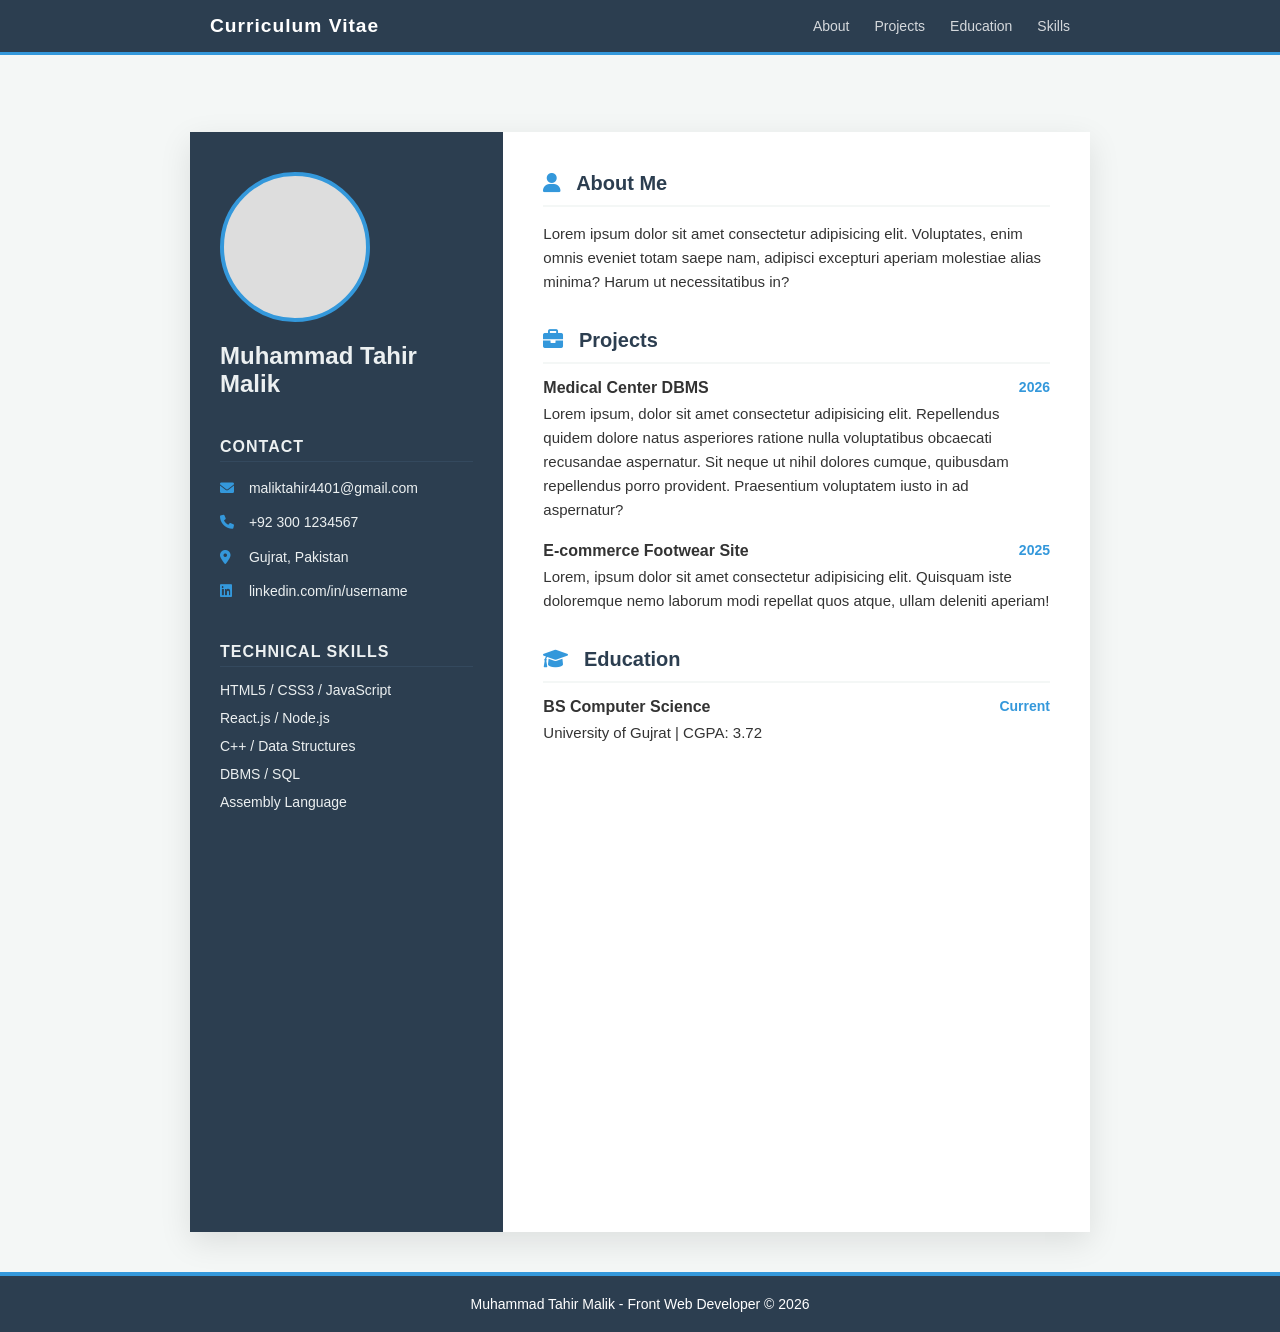
<file: Task 01/index.html>
<!DOCTYPE html>
<html lang="en">
<head>
    <meta charset="UTF-8">
    <meta name="viewport" content="width=device-width, initial-scale=1.0">
    <title>Professional CV</title>
    <link rel="stylesheet" href="style.css">
    <link rel="stylesheet" href="https://cdnjs.cloudflare.com/ajax/libs/font-awesome/6.0.0/css/all.min.css">
</head>
<body>
        <nav class="simple-nav">
    <div class="nav-container">
        <div class="brand">Curriculum Vitae</div>
        <ul class="links">
            <li><a href="#about">About</a></li>
            <li><a href="#projects">Projects</a></li>
            <li><a href="#education">Education</a></li>
            <li><a href="#skills">Skills</a></li>
        </ul>
    </div>
</nav>
   
    <div class="cv">
    <div class="cv-container">
        <aside class="left-column">
            <div class="profile-section">
                <div class="profile-img"></div>
                <h1>Muhammad Tahir Malik</h1>
            </div>

            <div class="contact-info">
                <h3>Contact</h3>
                <p><i class="fas fa-envelope"></i> maliktahir4401@gmail.com</p>
                <p><i class="fas fa-phone"></i> +92 300 1234567</p>
                <p><i class="fas fa-location-dot"></i> Gujrat, Pakistan</p>
                <p><i class="fab fa-linkedin"></i> linkedin.com/in/username</p>
            </div>

            <div class="skills">
                <h3>Technical Skills</h3>
                <ul>
                    <li>HTML5 / CSS3 / JavaScript</li>
                    <li>React.js / Node.js</li>
                    <li>C++ / Data Structures</li>
                    <li>DBMS / SQL</li>
                    <li>Assembly Language</li>
                </ul>
            </div>
        </aside>

        <main class="right-column">
            <section>
                <h2><i class="fas fa-user"></i> About Me</h2>
                <hr>
                <p>Lorem ipsum dolor sit amet consectetur adipisicing elit. Voluptates, enim omnis eveniet totam saepe nam, adipisci excepturi aperiam molestiae alias minima? Harum ut necessitatibus in?</p>
            </section>

            <section>
                <h2><i class="fas fa-briefcase"></i> Projects</h2>
                <hr>
                <div class="item">
                    <div class="item-header">
                        <span class="title">Medical Center DBMS</span>
                        <span class="date">2026</span>
                    </div>
                    <p>Lorem ipsum, dolor sit amet consectetur adipisicing elit. Repellendus quidem dolore natus asperiores ratione nulla voluptatibus obcaecati recusandae aspernatur. Sit neque ut nihil dolores cumque, quibusdam repellendus porro provident. Praesentium voluptatem iusto in ad aspernatur?</p>
                </div>
                <div class="item">
                    <div class="item-header">
                        <span class="title">E-commerce Footwear Site</span>
                        <span class="date">2025</span>
                    </div>
                    <p>Lorem, ipsum dolor sit amet consectetur adipisicing elit. Quisquam iste doloremque nemo laborum modi repellat quos atque, ullam deleniti aperiam!</p>
                </div>
            </section>

            <section>
                <h2><i class="fas fa-graduation-cap"></i> Education</h2>
                <hr>
                <div class="item">
                    <div class="item-header">
                        <span class="title">BS Computer Science</span>
                        <span class="date">Current</span>
                    </div>
                    <p>University of Gujrat | CGPA: 3.72</p>
                </div>
            </section>
        </main>
    </div>
    </div>
    <footer>
        Muhammad Tahir Malik - Front Web Developer © 2026
    </footer>
</body>
</html>
</file>
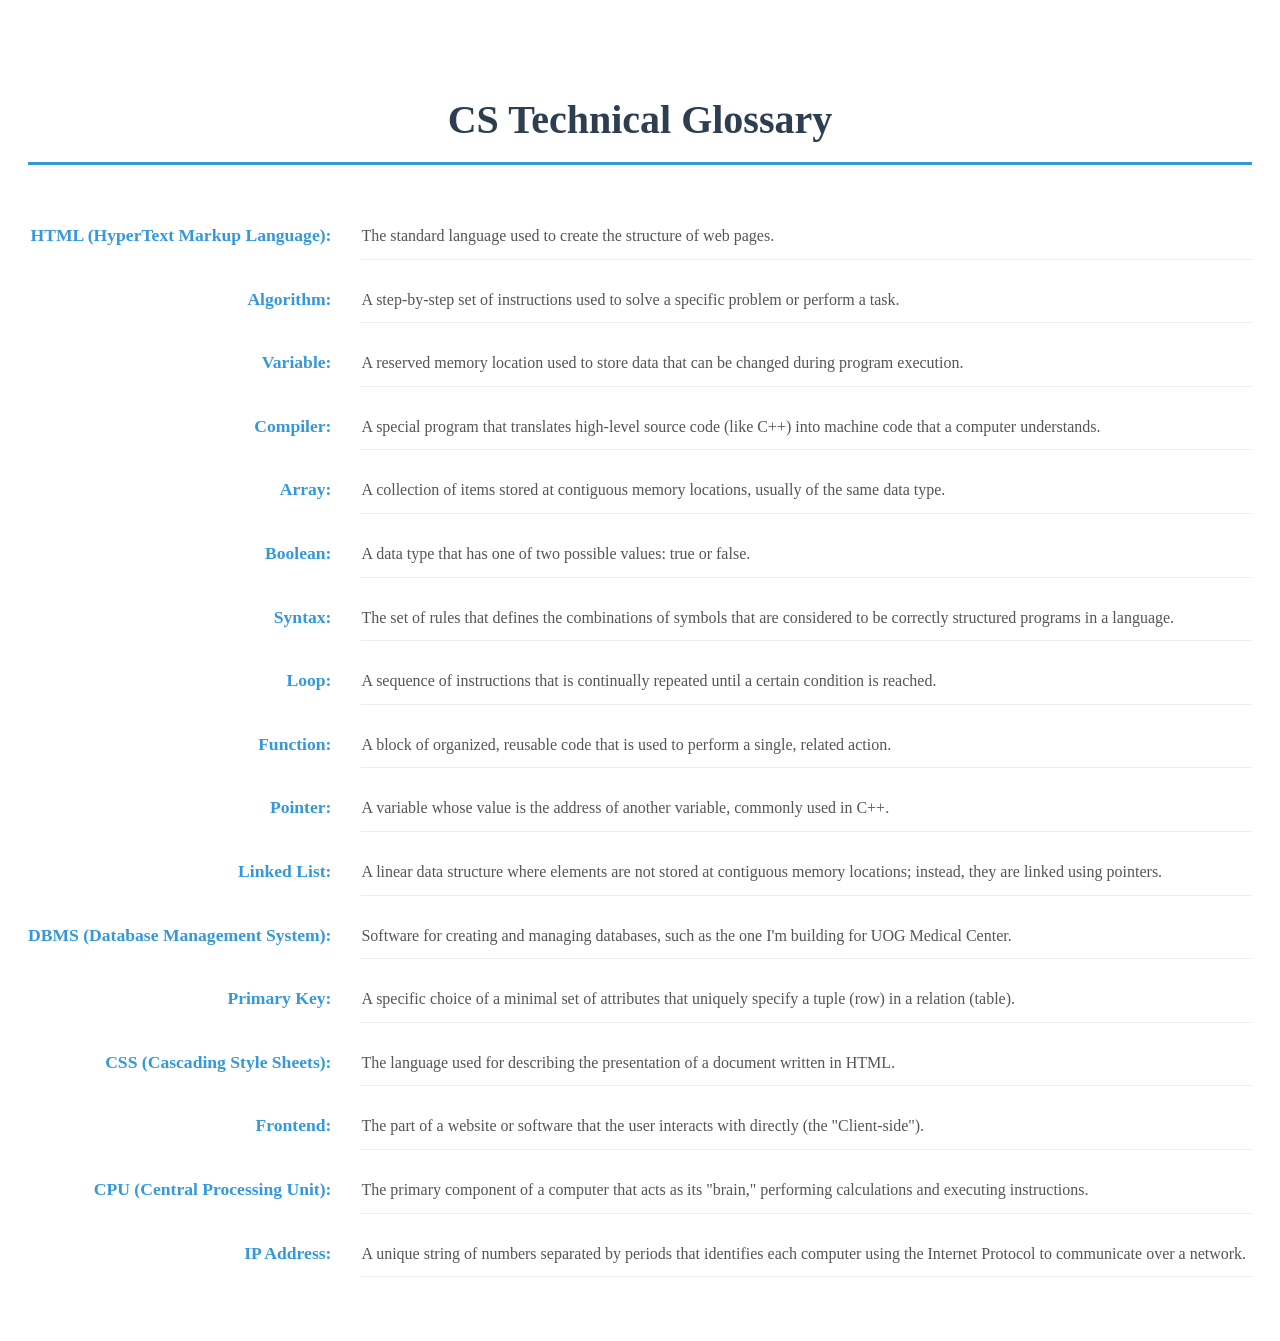
<file: Task 04/index.html>
<!DOCTYPE html>
<html lang="en">
<head>
    <meta charset="UTF-8">
    <title>My CS Technical Glossary</title>
    <link rel="stylesheet" href="style.css">
</head>
<body>

    <h3><center>CS Technical Glossary</center></h3>
    <dl>
        <dt>HTML (HyperText Markup Language):</dt>
        <dd>The standard language used to create the structure of web pages.</dd>

        <dt>Algorithm:</dt>
        <dd>A step-by-step set of instructions used to solve a specific problem or perform a task.</dd>

        <dt>Variable:</dt>
        <dd>A reserved memory location used to store data that can be changed during program execution.</dd>

        <dt>Compiler:</dt>
        <dd>A special program that translates high-level source code (like C++) into machine code that a computer understands.</dd>

        <dt>Array:</dt>
        <dd>A collection of items stored at contiguous memory locations, usually of the same data type.</dd>

        <dt>Boolean:</dt>
        <dd>A data type that has one of two possible values: true or false.</dd>
        
        <dt>Syntax:</dt>
        <dd>The set of rules that defines the combinations of symbols that are considered to be correctly structured programs in a language.</dd>
        
        <dt>Loop:</dt>
        <dd>A sequence of instructions that is continually repeated until a certain condition is reached.</dd>
        
        <dt>Function:</dt>
        <dd>A block of organized, reusable code that is used to perform a single, related action.</dd>

        <dt>Pointer:</dt>
        <dd>A variable whose value is the address of another variable, commonly used in C++.</dd>
        
        <dt>Linked List:</dt>
        <dd>A linear data structure where elements are not stored at contiguous memory locations; instead, they are linked using pointers.</dd>
        
        <dt>DBMS (Database Management System):</dt>
        <dd>Software for creating and managing databases, such as the one I'm building for UOG Medical Center.</dd>
        
        <dt>Primary Key:</dt>
        <dd>A specific choice of a minimal set of attributes that uniquely specify a tuple (row) in a relation (table).</dd>

        <dt>CSS (Cascading Style Sheets):</dt>
        <dd>The language used for describing the presentation of a document written in HTML.</dd>
        
        <dt>Frontend:</dt>
        <dd>The part of a website or software that the user interacts with directly (the "Client-side").</dd>
        
        <dt>CPU (Central Processing Unit):</dt>
        <dd>The primary component of a computer that acts as its "brain," performing calculations and executing instructions.</dd>
        
        <dt>IP Address:</dt>
        <dd>A unique string of numbers separated by periods that identifies each computer using the Internet Protocol to communicate over a network.</dd>
    </dl>

</body>
</html>
</file>
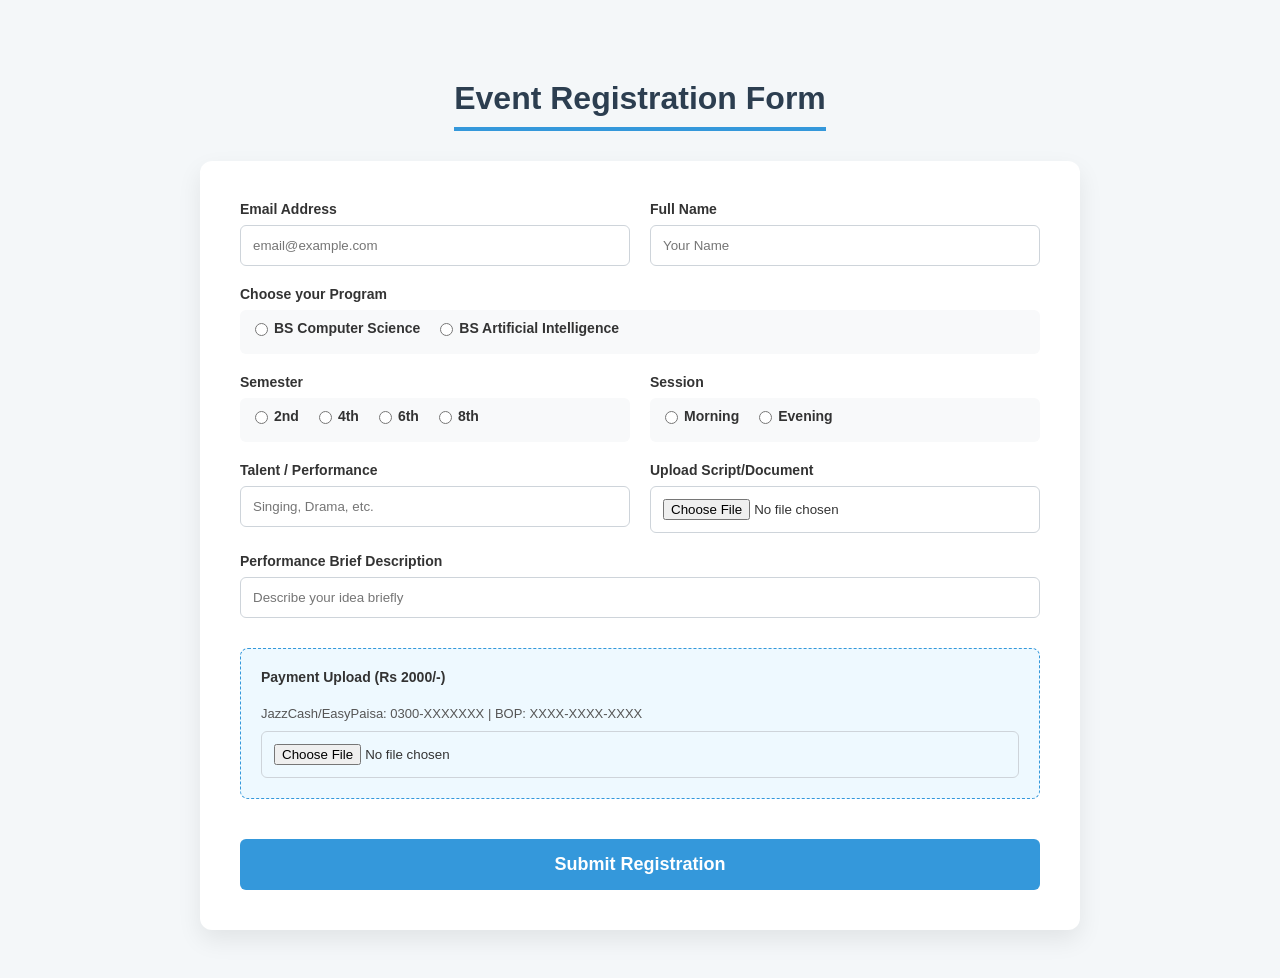
<file: Task 05/index.html>
<!DOCTYPE html>
<html lang="en">
<head>
    <meta charset="UTF-8">
    <meta name="viewport" content="width=device-width, initial-scale=1.0">
    <title>Event Registration Form</title>
    <link rel="stylesheet" href="style.css">
</head>
<body>
    <h3 class="main-heading">Event Registration Form</h3>

<div class="form-container">
    <form class="grid-layout">
        
        <div class="form-group">
            <label for="email">Email Address</label>
            <input id="email" type="email" placeholder="email@example.com" required>
        </div>
        <div class="form-group">
            <label for="name">Full Name</label>
            <input id="name" type="text" placeholder="Your Name" required>
        </div>

        <div class="form-group span-2">
            <label>Choose your Program</label>
            <div class="radio-row">
                <label class="radio-item"><input type="radio" name="program"> BS Computer Science</label>
                <label class="radio-item"><input type="radio" name="program"> BS Artificial Intelligence</label>
            </div>
        </div>

        <div class="form-group">
            <label>Semester</label>
            <div class="radio-row">
                <label class="radio-item"><input type="radio" name="sem"> 2nd</label>
                <label class="radio-item"><input type="radio" name="sem"> 4th</label>
                <label class="radio-item"><input type="radio" name="sem"> 6th</label>
                <label class="radio-item"><input type="radio" name="sem"> 8th</label>
            </div>
        </div>
        <div class="form-group">
            <label>Session</label>
            <div class="radio-row">
                <label class="radio-item"><input type="radio" name="sess"> Morning</label>
                <label class="radio-item"><input type="radio" name="sess"> Evening</label>
            </div>
        </div>

        <div class="form-group">
            <label for="talent">Talent / Performance</label>
            <input type="text" id="talent" placeholder="Singing, Drama, etc.">
        </div>
        <div class="form-group">
            <label for="document">Upload Script/Document</label>
            <input id="document" type="file">
        </div>

        <div class="form-group span-2">
            <label for="description">Performance Brief Description</label>
            <input type="text" id="description" placeholder="Describe your idea briefly">
        </div>

        <div class="form-group span-2 payment-info">
            <label>Payment Upload (Rs 2000/-)</label>
            <p style="font-size: 13px; color: #555; margin-bottom: 10px;">
                JazzCash/EasyPaisa: 0300-XXXXXXX | BOP: XXXX-XXXX-XXXX
            </p>
            <input id="payment" type="file" required>
        </div>

        <button type="submit" class="submit-btn">Submit Registration</button>
    </form>
</div>
</body>
</html>
</file>
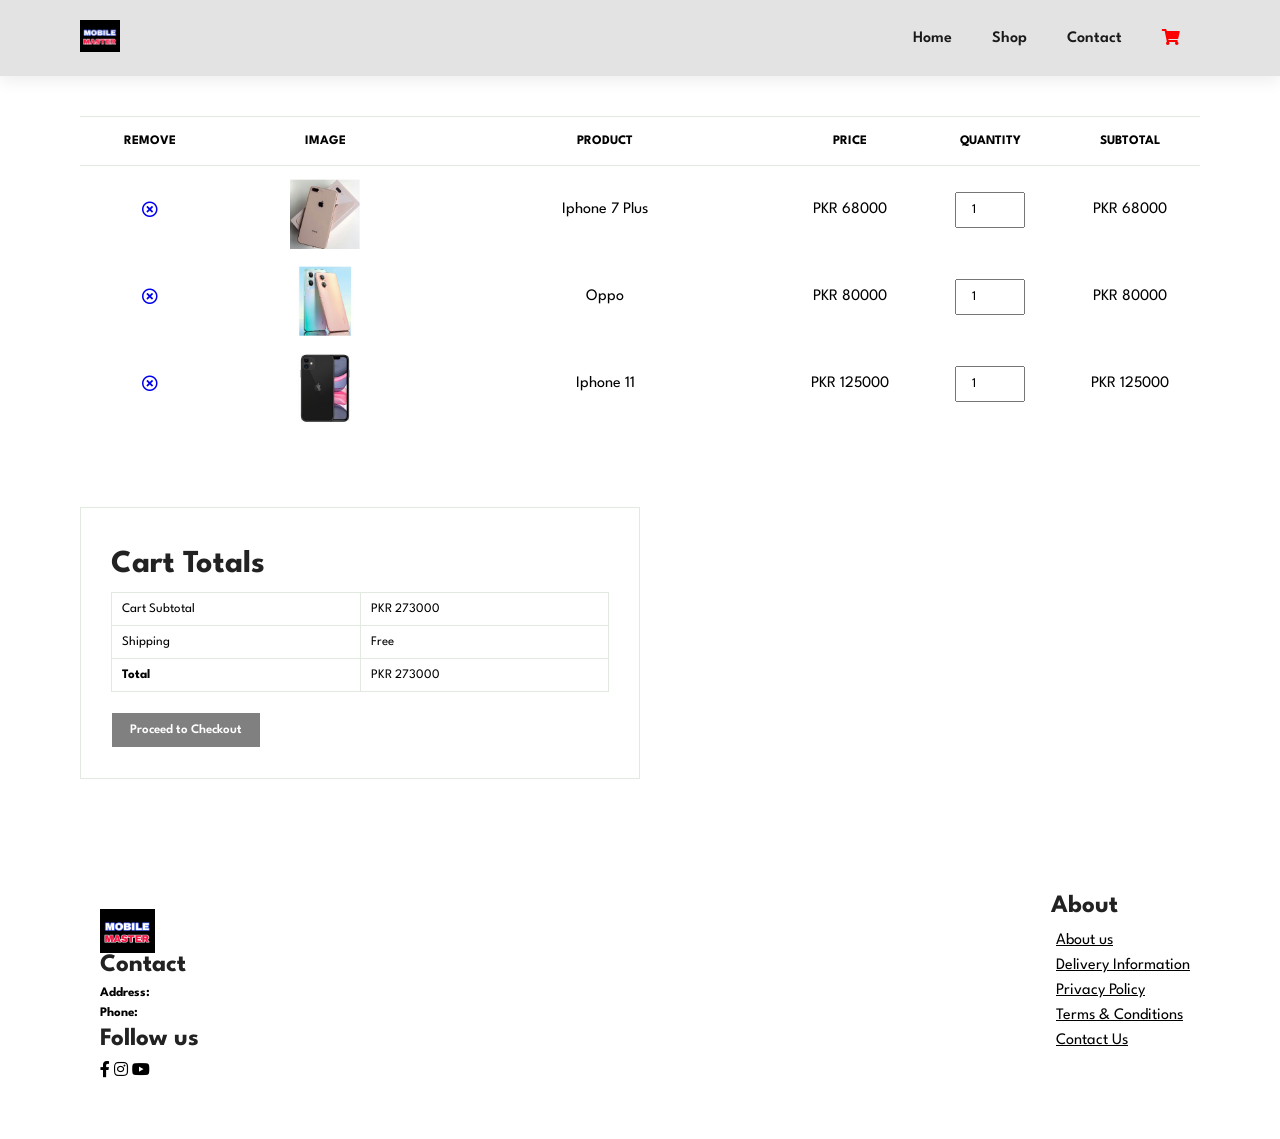
<file: Task 02/cart.html>
<!DOCTYPE html>
<html lang="en">

<head>
    <meta charset="UTF-8">
    <meta http-equiv="X-UA-Compatible" content="IE=edge">
    <meta name="viewport" content="width=device-width, initial-scale=1.0">
    <title>Mobile Master</title>
    <link rel="stylesheet" href="https://pro.fontawesome.com/releases/v5.10.0/css/all.css" />
    <link rel="stylesheet" href="style.css">
</head>

<body>

    <section id="header"> 
        <a href="#"><img src="./Pictures/Mobile Masters.jpg" class="logo" alt=""</a>

        <div>
            <ul id="navbar">
                <li><a href="Shopping Website.html" >Home</a></li>
                <li><a href="shop.html">Shop</a></li>
                <li><a href="contact.html">Contact</a></li>
                <li><a class="active" href="cart.html"><i class="fa fa-shopping-cart" aria-hidden="true"></i></a></li>

            </ul>
        </div>
    </section> 

    <section id="cart" class="section-p1">
        <table width="100%">
            <thead>
                <tr>
                    <td>Remove</td>
                    <td>Image</td>
                    <td>Product</td>
                    <td>Price</td>
                    <td>Quantity</td>
                    <td>Subtotal</td>
                </tr>
            </thead>
            <tbody>
                <tr>
                    <td><a href="#"><i class="far fa-times-circle"></i></a></td>
                    <td><img src="./Pictures/iphone 7phus.jpg" alt=""</td>
                    <td>Iphone 7 Plus</td>
                    <td>PKR 68000</td>
                    <td><input type="number" value="1"</td>
                    <td>PKR 68000</td>
                </tr>
                <tr>
                    <td><a href="#"><i class="far fa-times-circle"></i></a></td>
                    <td><img src="./Pictures/oppo.jpg" alt=""</td>
                    <td>Oppo</td>
                    <td>PKR 80000</td>
                    <td><input type="number" value="1"</td>
                    <td>PKR 80000</td>
                </tr>
                <tr>
                    <td><a href="#"><i class="far fa-times-circle"></i></a></td>
                    <td><img src="./Pictures/Iphone 11.jpg" alt=""</td>
                    <td>Iphone 11</td>
                    <td>PKR 125000</td>
                    <td><input type="number" value="1"</td>
                    <td>PKR 125000</td>
                </tr>
            </tbody>
        </table>
</section>

    <section id="cart-add" class="section-p1">
      <div id="Subtotal">
        <h3>Cart Totals</h3>
        <table>
            <tr>
                <td>Cart Subtotal</td>
                <td>PKR 273000</td>
            </tr>
            <tr>
                <td>Shipping</td>
                <td>Free</td>
            </tr>
            <tr>
                <td><strong>Total</strong></td>
                <td>PKR 273000</td>
            </tr>
        </table>
        <button>Proceed to Checkout</button>
      </div>
    </section>

    <footer  id="footer" class="section-p1">
        <div class="col">
            <img class="mmfooter" src="./Pictures/Mobile Masters.jpg" alt="">
            <h4>Contact</h4>
            <p>Address:</p>
            <p>Phone:</p>
            <div class="follow">
                <h4>Follow us</h4>
                <div class="icon">
                    <i class="fab fa-facebook-f"></i>
                    <i class="fab fa-instagram"></i>
                    <i class="fab fa-youtube"></i>
                </div>
            </div>
        </div>

        <div class="about">
            <h4>About</h4>
            <a class="about" href="#">About us</a>
            <a class="about" href="#">Delivery Information</a>
            <a class="about" href="#">Privacy Policy</a>
            <a class="about" href="#">Terms & Conditions</a>
            <a class="about" href="#">Contact Us</a>
        </div>

    </footer>

</body>
</style>
</html>
</file>
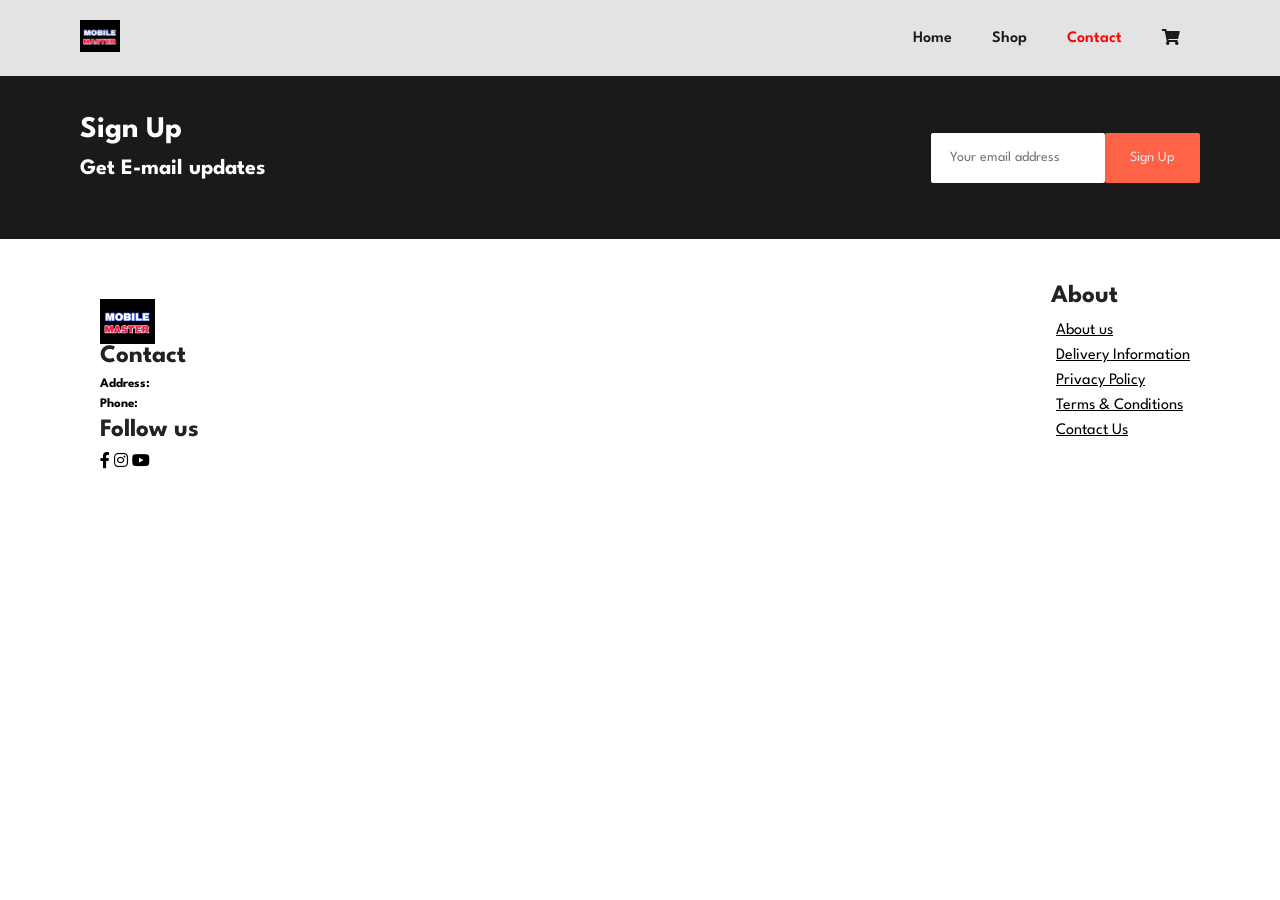
<file: Task 02/contact.html>
<!DOCTYPE html>
<html lang="en">

<head>
    <meta charset="UTF-8">
    <meta http-equiv="X-UA-Compatible" content="IE=edge">
    <meta name="viewport" content="width=device-width, initial-scale=1.0">
    <title>Mobile Master</title>
    <link rel="stylesheet" href="https://pro.fontawesome.com/releases/v5.10.0/css/all.css" />
    <link rel="stylesheet" href="style.css">
</head>

<body>

    <section id="header"> 
        <a href="#"><img src="./Pictures/Mobile Masters.jpg" class="logo" alt=""</a>

        <div>
            <ul id="navbar">
                <li><a href="Shopping Website.html" >Home</a></li>
                <li><a href="shop.html">Shop</a></li>
                <li><a class="active" href="contact.html">Contact</a></li>
                <li><a href="cart.html"><i class="fa fa-shopping-cart" aria-hidden="true"></i></a></li>

            </ul>
        </div>
    </section> 
     
    <section id="newsletter" class="section-p1">
        <div class="newstext">
            <h4>Sign Up</h4>
            <p>Get E-mail updates</p>
        </div>

        <div class="form">
            <input type="text" placeholder="Your email address">
            <button class="normal">Sign Up</button>
        </div>

    </section>

    <footer  id="footer" class="section-p1">
        <div class="col">
            <img class="mmfooter" src="./Pictures/Mobile Masters.jpg" alt="">
            <h4>Contact</h4>
            <p>Address:</p>
            <p>Phone:</p>
            <div class="follow">
                <h4>Follow us</h4>
                <div class="icon">
                    <i class="fab fa-facebook-f"></i>
                    <i class="fab fa-instagram"></i>
                    <i class="fab fa-youtube"></i>
                </div>
            </div>
        </div>

        <div class="about">
            <h4>About</h4>
            <a class="about" href="#">About us</a>
            <a class="about" href="#">Delivery Information</a>
            <a class="about" href="#">Privacy Policy</a>
            <a class="about" href="#">Terms & Conditions</a>
            <a class="about" href="#">Contact Us</a>
        </div>

    </footer>
</body>

</html>
</file>
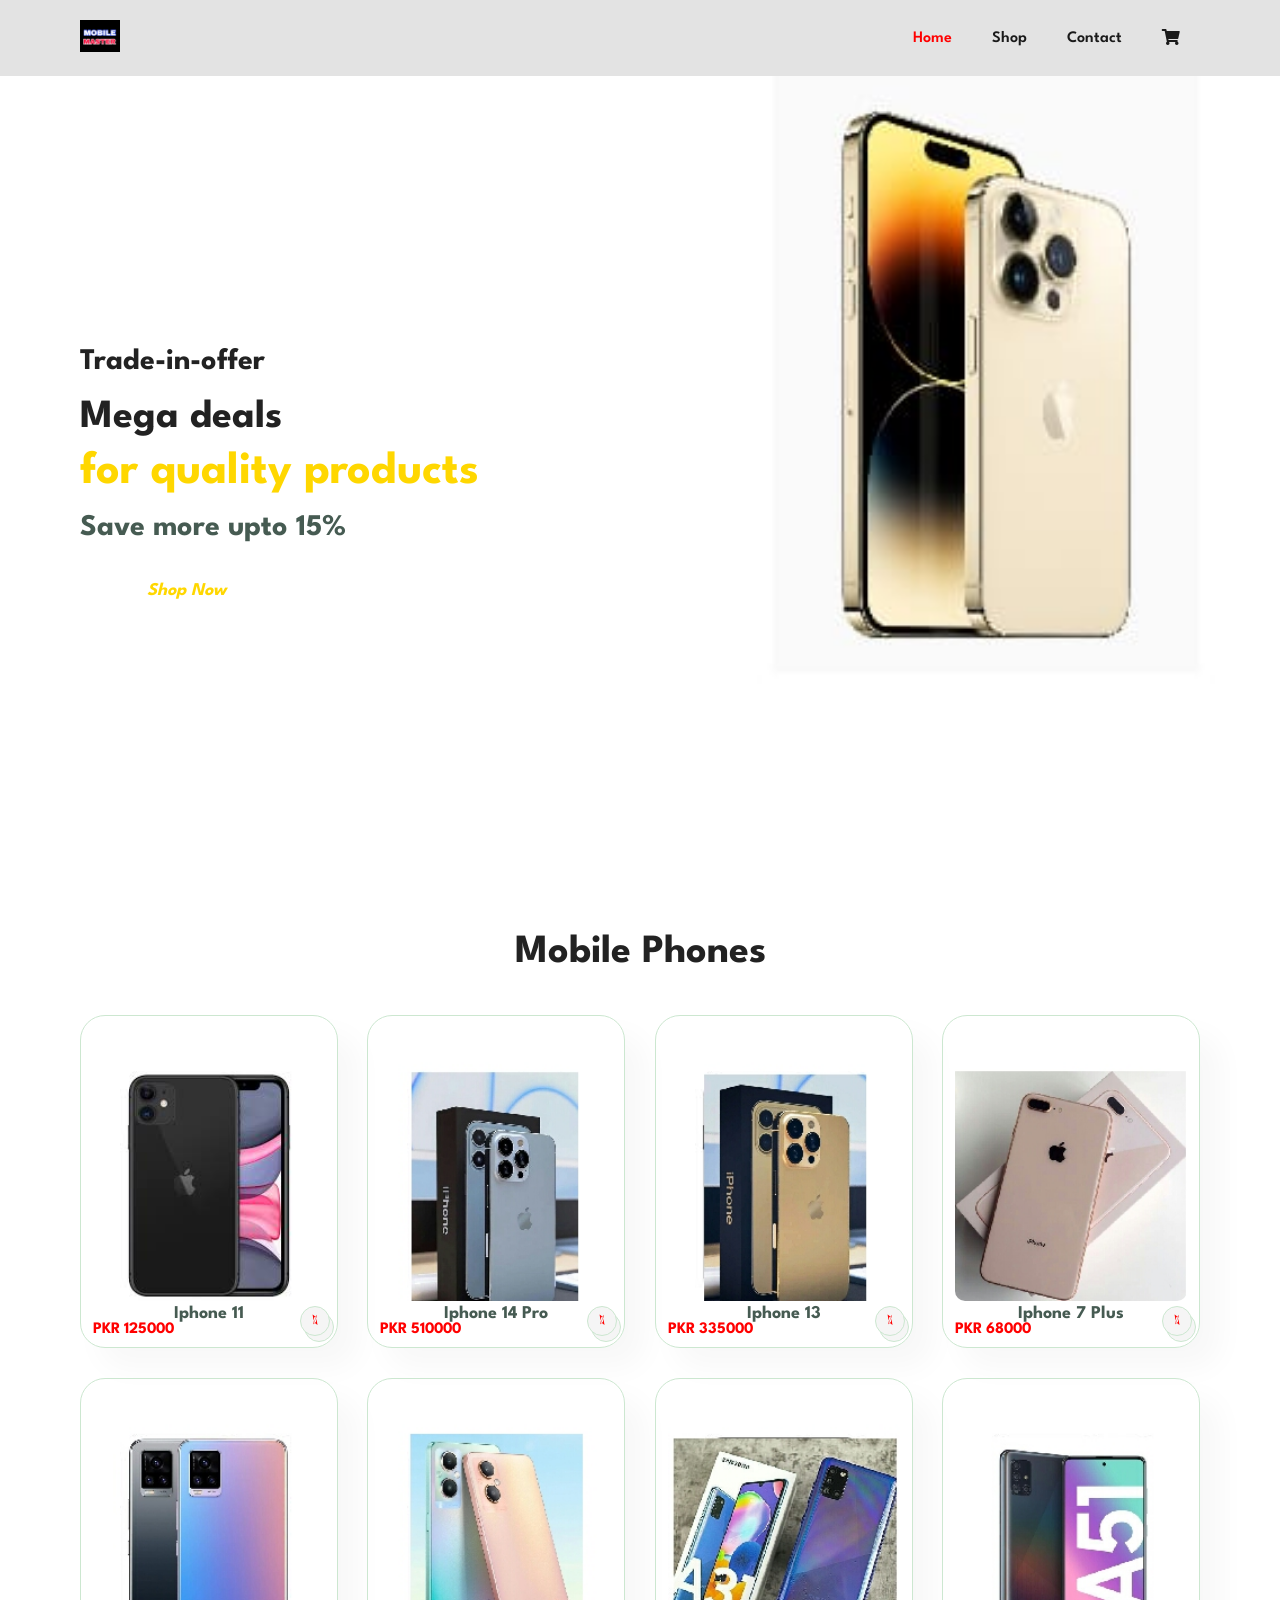
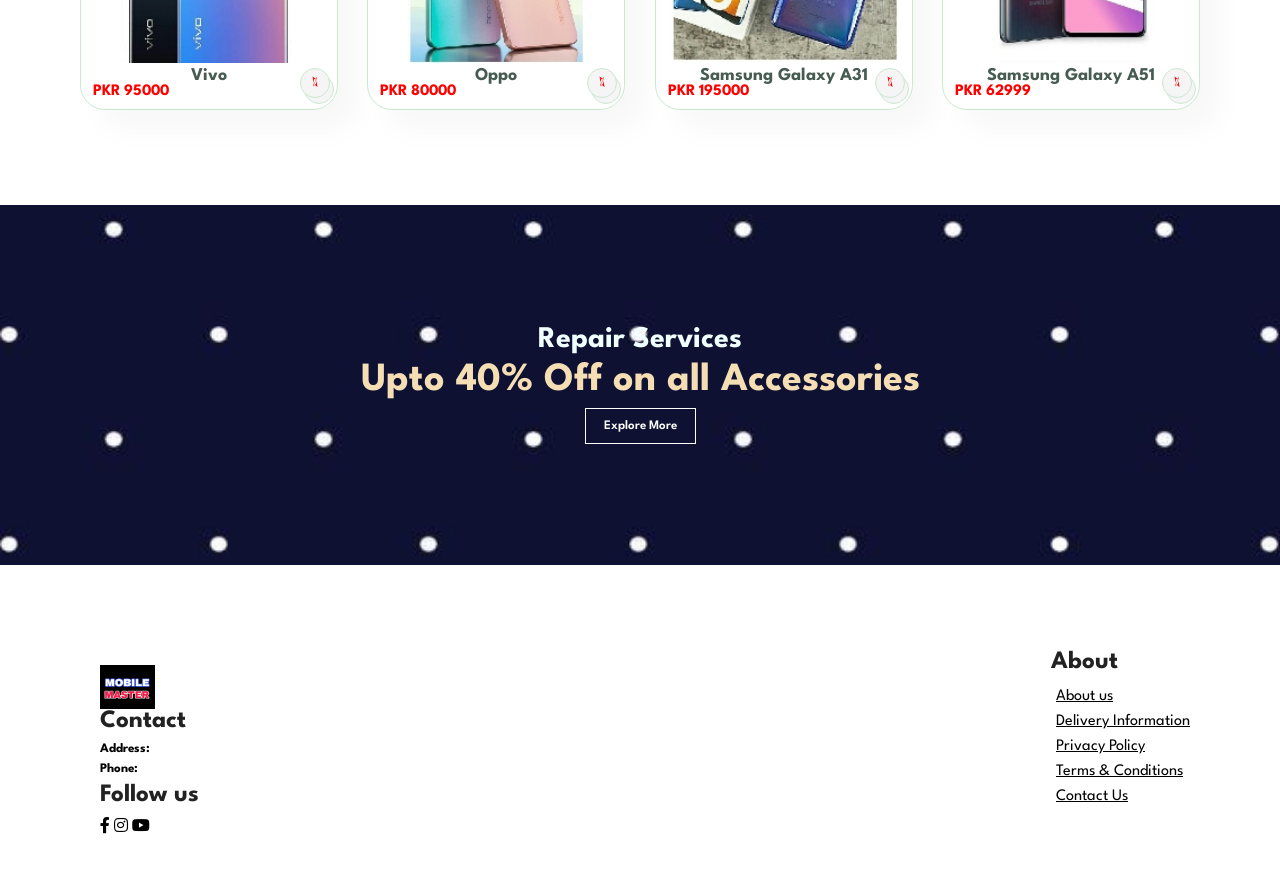
<file: Task 02/Shopping Website.html>
<!DOCTYPE html>
<html lang="en">

<head>
    <meta charset="UTF-8">
    <meta http-equiv="X-UA-Compatible" content="IE=edge">
    <meta name="viewport" content="width=device-width, initial-scale=1.0">
    <title>Mobile Master</title>
    <link rel="stylesheet" href="https://pro.fontawesome.com/releases/v5.10.0/css/all.css" />
    <link rel="stylesheet" href="style.css">
</head>

<body>

    <section id="header">
        <a href="#"><img src="./Pictures/Mobile Masters.jpg" class="logo" alt=""</a>

        <div>
            <ul id="navbar">
                <li><a class="active" href="Shopping Website.html">Home</a></li>
                <li><a href="shop.html">Shop</a></li>
                <li><a href="contact.html">Contact</a></li>
                <li><a href="cart.html"><i class="fa fa-shopping-cart"></i></a></li>

            </ul>
        </div>
    </section> 

    <section id="hero">
        <h4>Trade-in-offer</h4>
        <h2>Mega deals</h2>
        <h3>for quality products</h3>
        <p>Save more upto 15%</p>
        <button>Shop Now</button>
    </section>

    <section id="product1" class="section-p1">
        <h2>Mobile Phones</h2>
        <div class="pro-container">
          <div class="pro" onclick="window.location.href='1product.html';">
              <img src="./Pictures/Iphone 11.jpg" alt="">
              <div class="des">
                  <h5>Iphone 11</h5>
                  <h8>PKR 125000</h8>
              </div>
              <a class="shopping cart" href="#"><i class="fal fa-shopping-cart cart"></i></a>
          </div>
          <div class="pro" onclick="window.location.href='2product.html';">
              <img src="./Pictures/iphone 14 pro.jpg" alt="">
              <div class="des">
                  <h5>Iphone 14 Pro</h5>
                  <h8>PKR 510000</h8>
              </div>
              <a class="shopping cart" href="#"><i class="fal fa-shopping-cart cart"></i></a>
          </div>
          <div class="pro" onclick="window.location.href='3product.html';">
              <img src="./Pictures/iphone 13.jpg" alt="">
              <div class="des">
                  <h5>Iphone 13</h5>
                  <h8>PKR 335000</h8>
              </div>
              <a class="shopping cart" href="#"><i class="fal fa-shopping-cart cart"></i></a>
          </div>
          <div class="pro" onclick="window.location.href='4product.html';">
              <img src="./Pictures/iphone 7phus.jpg" alt="">
              <div class="des">
                  <h5>Iphone 7 Plus</h5>
                  <h8>PKR 68000</h8>
              </div>
              <a class="shopping cart" href="#"><i class="fal fa-shopping-cart cart"></i></a>
          </div>
          <div class="pro" onclick="window.location.href='5product.html';">
              <img src="./Pictures/vivo.jpg" alt="">
              <div class="des">
                  <h5>Vivo</h5>
                  <h8>PKR 95000</h8>
              </div>
              <a class="shopping cart" href="#"><i class="fal fa-shopping-cart cart"></i></a>
          </div>
          <div class="pro" onclick="window.location.href='6product.html';">
              <img src="./Pictures/oppo.jpg" alt="">
              <div class="des">
                  <h5>Oppo</h5>
                  <h8>PKR 80000</h8>
              </div>
              <a class="shopping cart" href="#"><i class="fal fa-shopping-cart cart"></i></a>
          </div>
          <div class="pro" onclick="window.location.href='7product.html';">
              <img src="./Pictures/samsung galaxy a31.jpg" alt="">
              <div class="des">
                  <h5>Samsung Galaxy A31</h5>
                  <h8>PKR 195000</h8>
              </div>
              <a class="shopping cart" href="#"><i class="fal fa-shopping-cart cart"></i></a>
          </div>
          <div class="pro" onclick="window.location.href='8product.html';">
              <img src="./Pictures/samsung galaxy a51.jpg" alt="">
              <div class="des">
                  <h5>Samsung Galaxy A51</h5>
                  <h8>PKR 62999</h8>
              </div>
              <a class="shopping cart" href="#"><i class="fal fa-shopping-cart cart"></i></a>
          </div>
        </div>
  </section>

    <section id="banner" class="section-m1">
        <h4>Repair Services</h4>
        <h2>Upto 40% Off on all Accessories</h2>
        <button class="banbutton">Explore More</button>
    </section>

    <footer  id="footer" class="section-p1">
        <div class="col">
            <img class="mmfooter" src="./Pictures/Mobile Masters.jpg" alt="">
            <h4>Contact</h4>
            <p>Address:</p>
            <p>Phone:</p>
            <div class="follow">
                <h4>Follow us</h4>
                <div class="icon">
                    <i class="fab fa-facebook-f"></i>
                    <i class="fab fa-instagram"></i>
                    <i class="fab fa-youtube"></i>
                </div>
            </div>
        </div>

        <div class="about">
            <h4>About</h4>
            <a class="about" href="#">About us</a>
            <a class="about" href="#">Delivery Information</a>
            <a class="about" href="#">Privacy Policy</a>
            <a class="about" href="#">Terms & Conditions</a>
            <a class="about" href="#">Contact Us</a>
        </div>

    </footer>

</body>

</html>
</file>
<file: Task 01/style.css>
:root {
    --primary-color: #2c3e50;
    --secondary-color: #34495e;
    --accent-color: #3498db;
    --text-light: #ecf0f1;
    --bg-light: #f4f7f6;
}

* {
    margin: 0;
    padding: 0;
    box-sizing: border-box;
    font-family: 'Segoe UI', Tahoma, Geneva, Verdana, sans-serif;
    scroll-behavior: smooth;
}

.simple-nav {
    width: 100%;
    background-color: var(--primary-color); 
    padding: 15px 0;
    position: absolute;
    top: 0;
    z-index: 1000;
    border-bottom: 3px solid var(--accent-color);
}

.nav-container {
    max-width: 900px;
    margin: 0 auto;
    display: flex;
    justify-content: space-between;
    align-items: center;
    padding: 0 20px;
}

.brand {
    color: white;
    font-weight: bold;
    font-size: 1.2rem;
    letter-spacing: 1px;
}

.links {
    display: flex;
    list-style: none;
    gap: 25px;
}

.links a {
    color: rgba(255, 255, 255, 0.8);
    text-decoration: none;
    font-size: 14px;
    font-weight: 500;
    transition: 0.3s;
}

.links a:hover {
    color: white;
}

body {
    background-color: var(--bg-light);
    display: flex;
    justify-content: center;
    padding: 40px 20px;
}

.cv{
    padding-top: 2rem;
}
.cv-container {
    width: 100%;
    max-width: 900px;
    background: white;
    display: flex;
    box-shadow: 0 10px 30px rgba(0,0,0,0.1);
    min-height: 1100px;
}

.left-column {
    flex: 1;
    background-color: var(--primary-color);
    color: var(--text-light);
    padding: 40px 30px;
}

.profile-img {
    width: 150px;
    height: 150px;
    background: #ddd;
    border-radius: 50%;
    margin-bottom: 20px;
    border: 4px solid var(--accent-color);
}

.left-column h1 { 
    font-size: 24px; 
    margin-bottom: 5px; 
}

.subtitle { 
    color: var(--accent-color); 
    font-weight: bold; 
    margin-bottom: 30px; 
}

.left-column h3 {
    text-transform: uppercase;
    font-size: 16px;
    letter-spacing: 1px;
    margin: 40px 0 15px;
    border-bottom: 1px solid var(--secondary-color);
    padding-bottom: 5px;
}

.contact-info p, .skills li {
    font-size: 14px;
    margin-bottom: 12px;
    list-style: none;
}

.contact-info i { 
    width: 25px; color: 
    var(--accent-color); 
}

.right-column {
    flex: 2;
    padding: 40px;
    color: #333;
}

section { 
    margin-bottom: 35px; 
}

h2 {
    color: var(--primary-color);
    font-size: 20px;
    margin-bottom: 10px;
}

h2 i{ 
    margin-right: 10px; 
    color: var(--accent-color); 
}

hr{ 
    border: 0; height: 2px; 
    background: var(--bg-light); 
    margin-bottom: 15px; 
}

.item{ 
    margin-bottom: 20px; 
}

.item-header {
    display: flex;
    justify-content: space-between;
    font-weight: bold;
    margin-bottom: 5px;
}

.date{ 
    color: var(--accent-color); 
    font-size: 14px; 
}

p{ 
    line-height: 1.6; 
    font-size: 15px; 
}

body {
    margin: 0;
    padding: 0;
    display: flex;
    flex-direction: column;
    min-height: 100vh;
    background-color: var(--bg-light);
}

footer {
    margin-top: auto;
    width: 100%;
    background-color: var(--primary-color);
    color: white;
    text-align: center;
    padding: 20px 0;
    border-top: 4px solid var(--accent-color);
    font-size: 14px;
}

.cv-container {
    margin: 100px auto 40px auto; 
    width: 100%;
    max-width: 900px;
    background: white;
    display: flex;
    box-shadow: 0 10px 30px rgba(0,0,0,0.1);
}

@media (max-width: 768px) {
    .cv-container { flex-direction: column; }
    .left-column { text-align: center; }
    .profile-img { margin: 0 auto 20px; }
}
</file>
<file: Task 04/style.css>
body {
  font-family: "Segoe UI";
  color: #333;
  line-height: 1.6;
  padding: 40px 20px;
  min-height: 100vh;
}

.glossary-container {
  max-width: 800px;
  margin: 0 auto;
  background: white;
  padding: 40px;
  border-radius: 15px;
  box-shadow: 0 10px 30px rgba(0, 0, 0, 0.1);
}

h3 {
  color: #2c3e50;
  font-size: 2.5rem;
  margin-bottom: 30px;
  border-bottom: 3px solid #3498db;
  display: inline-block;
  padding-bottom: 10px;
  text-align: center;
  width: 100%;
}

dl {
  display: grid;
  grid-template-columns: auto 1fr;
  gap: 15px 30px;
  align-items: baseline;
}

dt {
  font-weight: 700;
  color: #3498db;
  font-size: 1.1rem;
  text-align: right;
  padding-top: 10px;
  position: relative;
}

dd {
  margin: 0;
  padding: 10px 0;
  border-bottom: 1px solid #eee;
  color: #555;
}

dt:hover,
dd:hover {
  color: #2980b9;
  transition: 0.3s;
}
</file>
<file: Task 05/style.css>
body {
  background-color: #f4f7f9;
  font-family: "Segoe UI", Tahoma, Geneva, Verdana, sans-serif;
  display: flex;
  flex-direction: column;
  align-items: center;
  padding: 40px 20px;
  color: #333;
}

.main-heading {
  color: #2c3e50;
  font-size: 32px;
  margin-bottom: 30px;
  text-align: center;
  border-bottom: 4px solid #3498db;
  padding-bottom: 10px;
}

.form-container {
  background: #ffffff;
  width: 100%;
  max-width: 800px;
  padding: 40px;
  border-radius: 12px;
  box-shadow: 0 10px 25px rgba(0, 0, 0, 0.08);
}

.grid-layout {
  display: grid;
  grid-template-columns: 1fr 1fr;
  gap: 20px;
}

.form-group {
  display: flex;
  flex-direction: column;
}

.span-2 {
  grid-column: span 2;
}

label {
  font-weight: 600;
  margin-bottom: 8px;
  font-size: 14px;
}

input[type="text"],
input[type="email"],
input[type="file"] {
  padding: 12px;
  border: 1px solid #ced4da;
  border-radius: 6px;
  outline: none;
  transition: border-color 0.2s;
}

input:focus {
  border-color: #3498db;
}

.radio-row {
  display: flex;
  flex-wrap: wrap;
  gap: 15px;
  padding: 10px;
  background-color: #f8f9fa;
  border-radius: 6px;
}

.radio-item {
  display: flex;
  align-items: center;
  font-size: 14px;
  cursor: pointer;
}

.radio-item input {
  margin-right: 6px;
}

.payment-info {
  background: #eef9ff;
  border: 1px dashed #3498db;
  padding: 20px;
  border-radius: 8px;
  margin-top: 10px;
}

.submit-btn {
  grid-column: span 2;
  background-color: #3498db;
  color: white;
  border: none;
  padding: 15px;
  font-size: 18px;
  font-weight: bold;
  border-radius: 6px;
  cursor: pointer;
  margin-top: 20px;
  transition: background 0.3s;
}

.submit-btn:hover {
  background-color: #2980b9;
}
</file>
<file: Task 02/style.css>
@import url('http://fonts.googleapis.com/css2?family=Spartan:wght@100;200;300;400;500;600;700;800;900&display=swap');
* {
    margin: 0;
    padding: 0;
    box-sizing: border-box;
    font-family: 'Spartan', sans-serif;
}

h1  {
    font-size: 50px;
    line-height: 64px;
    color: #222;
}

h2  {
    font-size: 40px;
    line-height: 54px;
    color: #222;
    text-align: center;
}

h3{
    font-size: 46px;
    line-height: 54px;
    color: #222; 
}

h4  {
    font-size: 30px;
    color: #222;
}

h6  {
    font-weight: 700;
    font-size: 12px;
}

p {
    font-size: 30px;
    color: #465b52;
    margin: 15px 0 20px 0;
    text-align: center;
    font-weight: bolder;
}

.section-p1 {
    padding: 40px 80px;
}

.section-m1 {
    margin: 40px 0;
}

body {
    width: 100%;
}

#header{
    display: flex;
    align-items: center;
    justify-content: space-between;
    padding: 20px 80px;
    background: #e3e3e3;
    box-shadow: 0 5px 15px rgba(0, 0, 0, 0.07);
    top: 0;
    left: 0;
}



#navbar{
    display: flex;
    align-items: center;
    justify-content: center;
}

#navbar li{
      list-style: none;
      padding: 0 20px;
}

#navbar li a{
    text-decoration: none;
    font-size: 16px;
    font-weight: 600;
    color: #1a1a1a;
    transition: 0.2s ease;
}

#navbar li a:hover,
#navbar li a.active {
    color: red
}

#hero{
    background-image: url("./Pictures/iphone\ 14.jpg");
    height: 90vh;
    width: 100%;
    background-size: cover;
    background-position-x: right;
    padding: 0 80px;
    display: flex;
    flex-direction: column;
    align-items: flex-start;
    justify-content: center;
}

#hero h4{
    padding-bottom: 15px;
}

#hero h3{
    color: #FFD700;
}

#hero button{
    background-color: transparent;
    color: #FFD700;
    border: 0;
    font-weight: 700;
    align-items: center;
    font-size: 18px;
    font-style: italic;
    padding: 20px 82px 15px 67px;
    cursor: pointer;
}

#heading .heading-1{
    text-align: center;
}

#product1 .pro-container{
    display: flex;
    justify-content: space-between;
    padding-top: 20px;
    flex-wrap: wrap;
}

#product1 .pro{
    width: 23%;
    min-width: 250px;
    padding: 10px 12px;
    border: 1px solid #cce7d0;
    border-radius: 25px;
    cursor: pointer;
    box-shadow: 20px 20px 30px rgba(0, 0, 0, 0.03);
    margin: 15px 0;
    transition: 0.2s ease;
    position: relative;
}

#product1 .pro:hover{
    box-shadow: 20px 20px 20px rgba(0, 0, 0, 0.08);

}

#product1 .pro img {
    width: 100%;
    border-radius: 10px;
}

h5{
 text-align: center;
 font-size: 18px;
 font-weight: bold;
 color: #465b52;
}

h8{
  font-weight: bold;
  color: red;
}

#product1 .pro .cart{
    width: 30px;
    height: 30px;
    line-height: 30px;
    border-radius: 50px;
    background-color: whitesmoke;
    color: red;
    border: 1px solid #cce7d0;
    position: absolute;
    right: 3px;
    bottom: 5px;
    text-align: center;
}

#banner{
    display: flex;
    flex-direction: column;
    justify-content: center;
    align-items: center;
    text-align: center;
    background-image: url("./Pictures/banner\ photo.jpg");
    width: 100%;
    height: 40vh;
    background-size: cover;
    background-position: center;
}

#banner h4 {
    color: azure;
}

#banner h2{
    color: wheat;
}

#banner .banbutton{
    font-size: 13px;
    font-weight: 600;
    padding: 11px 18px;
    color: #fff;
    background-color: transparent;
    cursor: pointer;
    border: 1px solid #fff;
    outline: none;
    transition: 0.2s;
}

#footer .mmfooter {
    width: 55px;
}

#footer h4{
    font-size: 25px;
}

footer{
    display: flex;
    flex-wrap: wrap;
    justify-content: space-between;
}

footer .col{
    display: flex;
    flex-direction: column;
    align-items: flex-start;
    margin: 20px;
}

footer p{
    font-size: 13px;
    text-align: left;
    color: black;
    padding-bottom: 0px;
    margin: 0 0 8px 0;
    text-decoration: none;
}

footer h4{
    font-size: 14px;
    padding-bottom: 10px;
}

footer .about{
    align-items: center;
    display: flex;
    flex-direction: column;
    align-items: flex-start;
    margin: 5px;
    color: black;
}

#pagination {
    text-align: center;
}

#pagination a{
    text-decoration: none;
    background-color: gray;
    padding: 15px 20px;
    border-radius: 4px;
    color: #fff;
    font-weight: 600;
}

#prodetails .singleproimage{
    width: 30%;
    margin-right: 40px;
    cursor: pointer;
}

#prodetails {
    display: flex;
    margin-top: 20px;
}

#prodetails .singleprodetails {
    padding-top: 40px;
}

#prodetails .singleprodetails h4{
    padding: 10px 0 5px 0;
}

#prodetails .singleprodetails h2{
    padding: 10px 0 2px 0;
    font-size: 30px;
}

#prodetails .singleprodetails input {
    width: 50px;
    height: 47px;
    padding-left: 10px;
    font-size: 16px;
    margin-right: 10px;
}

#prodetails .normal{
    width: 150px;
    height: 47px;
    padding-left: 10px;
    font-size: 16px;
    margin-right: 10px;
    background-color: whitesmoke;
    cursor: pointer;
    font-weight: bold;
}

#newsletter{
    display: flex;
    justify-content: space-between;
    flex-wrap: wrap;
    align-items: center;
    background-image: url(./Pictures/newspaper.jpg);
    background-repeat: no-repeat;
    background-position: 1000% 1000%;
    background-color: #1a1a1a;
}

#newsletter h4{
    color: white;
}

#newsletter p{
    font-size: 22px;
    color: white;
}

#newsletter .form{
    display: flex;
}

#newsletter input{
    height: 3.125rem;
    padding: 0 1.25em;
    font-size: 14px;
    width: 100%;
    border: 1px solid transparent;
    border-radius: 2px;
    outline: none;
}

#newsletter .normal{
    background-color: tomato;
    color: #e3e3e3;
    height: 3.125rem;
    padding: 0 1.25em;
    font-size: 14px;
    width: 50%;
    border: 1px solid transparent;
    border-radius: 2px;
    outline: none;
}

#cart table {
    width: 100%;
    border-collapse: collapse;
    table-layout: fixed;
    white-space: nowrap;
    
}

#cart table img{
    width: 70px;
}

#cart table td:nth-child(1){
    width: 100px;
    text-align: center;
}

#cart table td:nth-child(2){
    width: 150px;
    text-align: center;
}

#cart table td:nth-child(3){
    width: 250px;
    text-align: center;
}

#cart table td:nth-child(4),
#cart table td:nth-child(5),
#cart table td:nth-child(6){
    width: 100px;
    text-align: center;
}

#cart table td:nth-child(5) input{
    width: 70px;
    padding: 10px 5px 10px 15px;
}

#cart table thead{
    border: 1px solid #e2e9e1;
    border-left: none;
    border-right: none;
}

#cart table thead td{
    font-weight: 700;
    text-transform: uppercase;
    font-size: 13px;
    padding: 18px 0;
}

#cart-add {
    display: flex;
    flex-wrap: wrap;
    justify-content: space-between;
}

#Subtotal h3{
    font-size: 32px;
}

#Subtotal {
    width: 50%;
    margin-bottom: 30px;
    border: 1px solid #e2e9e1;
    padding: 30px;
}

#Subtotal table{
    border-collapse: collapse;
    width: 100%;
    margin-bottom: 20px;
}

#Subtotal table td{
    width: 50%;
    border: 1px solid #e2e9e1;
    padding: 10px;
    font-size: 13px;
}

#Subtotal button{
    background-color: grey;
    color: #fff;
    font-size: 13px;
    font-weight: 600;
    padding: 11px 18px;
    cursor: pointer;
    border: 1px solid #fff;
    outline: none;
    transition: 0.2s;
}

#cart{
    overflow-x: auto;
}

.logo {
    width: 40px;
}

@media (max-width: 799px) {
    .section-p1 {
        padding: 40px 40px;
    }

    #navbar {
        flex-direction: column;
        align-items: flex-start;
        justify-content: flex-start;
        position: fixed;
        top: 0;
        right: -300px; /* Hidden by default */
        height: 100vh;
        width: 300px;
        background-color: #e3e3e3;
        box-shadow: 0 40px 60px rgba(0,0,0,0.1);
        padding: 80px 0 0 10px;
        transition: 0.3s;
    }

    #navbar li {
        margin-bottom: 25px;
    }

    #hero {
        height: 70vh;
        padding: 0 20px;
        background-position: top 30% right 30%;
    }

    #product1 .pro-container {
        justify-content: center;
    }

    #product1 .pro {
        margin: 15px;
    }

    footer .col {
        width: 100%;
        margin-bottom: 20px;
    }

    #prodetails {
        flex-direction: column;
    }

    #prodetails .singleproimage {
        width: 100%;
        margin-right: 0px;
    }

    #prodetails .singleprodetails {
        width: 100%;
    }
}

@media (max-width: 477px) {
    .section-p1 {
        padding: 20px;
    }

    #header {
        padding: 10px 30px;
    }

    h1 {
        font-size: 38px;
    }

    h2 {
        font-size: 32px;
    }

    #hero {
        background-position: 55%;
    }

    #product1 .pro {
        width: 100%;
    }

    #banner {
        height: 30vh;
    }

    #newsletter .form {
        width: 100%;
    }
    
    #Subtotal {
        width: 100%;
        padding: 20px;
    }
}
</file>
